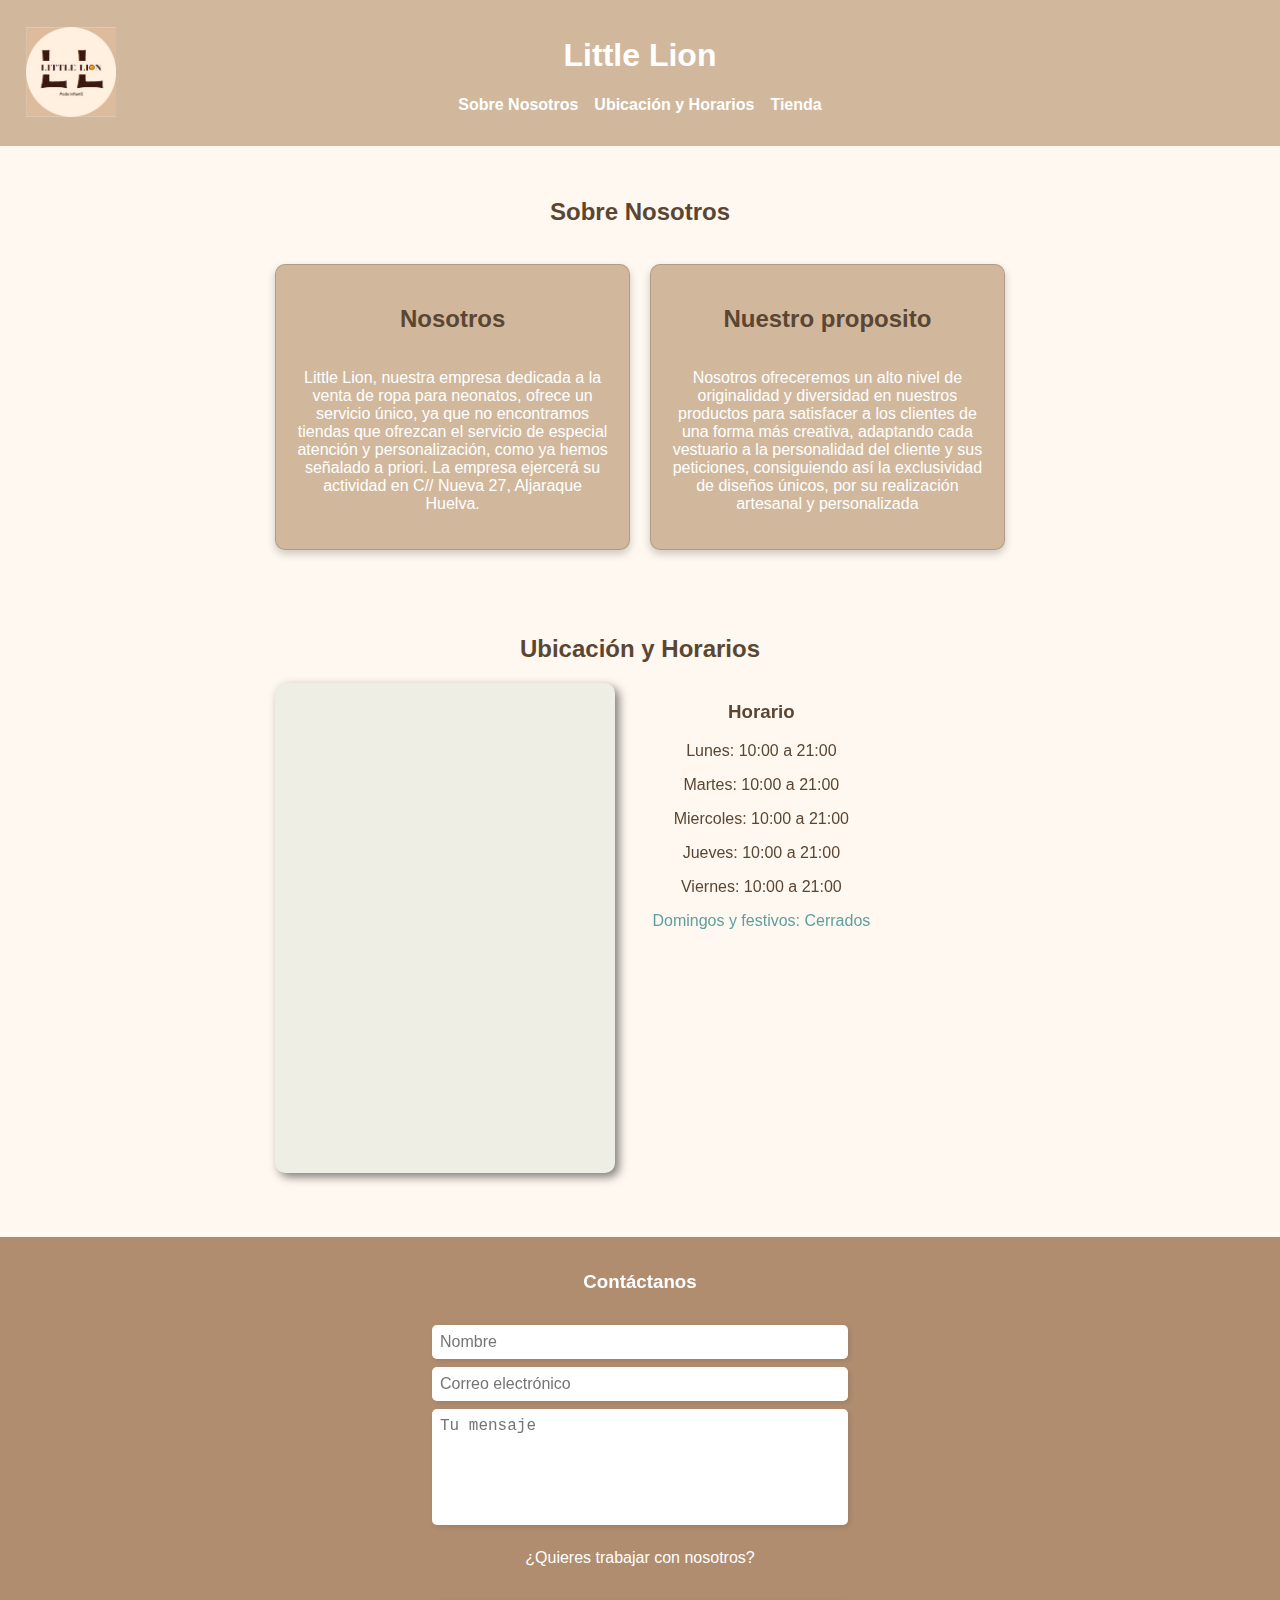
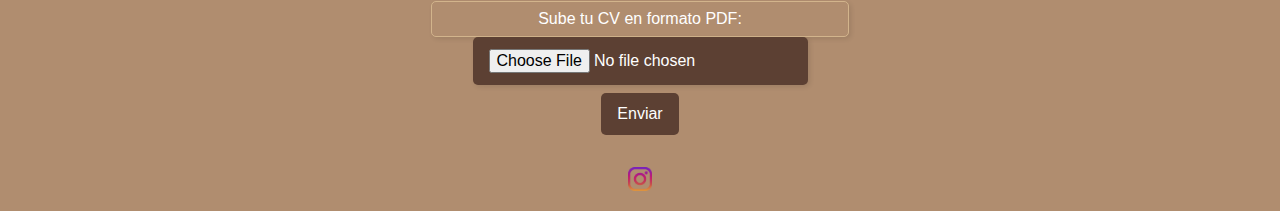
<file: index.html>
<!DOCTYPE html>
<html lang="es">

<head>
    <meta charset="UTF-8">
    <meta name="viewport" content="width=device-width, initial-scale=1.0">
    <title>Little Lion </title>
    <link rel="stylesheet" href="styles.css">
</head>

<body>
    <header>
        <div class="logo">
            <img src="./LOGOLITTLELION.jpg" width="90px" alt="Sin Señal">
          </div>


        <h1>Little Lion</h1>
        <nav>
            <ul>
                <li><a href="#sobre-nosotros">Sobre Nosotros</a></li>
                <li><a href="#ubicacion-horarios">Ubicación y Horarios</a></li>
                <li><a href="store.html">Tienda</a></li>
            </ul>
        </nav>
    </header>

    <main>
        <section id="sobre-nosotros">
            <h2>Sobre Nosotros</h2>
            <br>
            <div class="main-container">
                <div class="sub-container">
                    <h2 style="color: #5A4632;">Nosotros</h2>
                    <div class="content">
                        <p> Little Lion, nuestra empresa dedicada a la venta de ropa para neonatos, ofrece un servicio
                            único, ya que no encontramos tiendas que ofrezcan el servicio de especial atención y
                            personalización, como ya hemos señalado a priori. La empresa ejercerá su actividad en C//
                            Nueva 27, Aljaraque Huelva. </p>
                    </div>

                </div>
                <div class="sub-container">
                    <h2 style="color: #5A4632;">Nuestro proposito</h2>
                    <div class="content">
                        <p>Nosotros ofreceremos un alto nivel de originalidad y diversidad en nuestros productos para
                            satisfacer a los clientes de una forma más creativa, adaptando cada vestuario a la
                            personalidad del cliente y sus peticiones, consiguiendo así la exclusividad de diseños
                            únicos, por su realización artesanal y personalizada </p>
                    </div>

                </div>
            </div>

        </section>

        <section id="ubicacion-horarios">
            <h2>Ubicación y Horarios</h2>
            <div class="map-card">
                <!-- Mapa de Google Maps -->
                <div class="map-card2">
                    <div class="map-container">
                       

                        <iframe
                            src="https://www.google.com/maps/embed?pb=!1m18!1m12!1m3!1d6349.991477927556!2d-7.02526572437936!3d37.271528140989815!2m3!1f0!2f0!3f0!3m2!1i1024!2i768!4f13.1!3m3!1m2!1s0xd11cdee1aa866e7%3A0x16e55325c815a6bf!2sC.%20Nueva%2C%2027%2C%2021110%20Aljaraque%2C%20Huelva!5e0!3m2!1ses!2ses!4v1734200279650!5m2!1ses!2ses"
                            width="300" height="450" style="border:0;" allowfullscreen="" loading="lazy"
                            referrerpolicy="no-referrer-when-downgrade"></iframe>
                    </div>

                </div>

                <!-- Información de Horarios -->
                <div class="horarios">
                    <h3>Horario</h3>
                    <p>Lunes: 10:00 a 21:00</p>
                    <p>Martes: 10:00 a 21:00</p>
                    <p>Miercoles: 10:00 a 21:00</p>
                    <p>Jueves: 10:00 a 21:00</p>
                    <p>Viernes: 10:00 a 21:00</p>
                    <p style="color: cadetblue;">Domingos y festivos: Cerrados</p>

                </div>
            </div>
        </section>


    </main>

    <footer>

        <div class="contacto">
            <h3>Contáctanos</h3>
            <form>
                <input type="text" name="name" placeholder="Nombre" required>
                <input type="email" name="email" placeholder="Correo electrónico" required>
                <textarea name="message" placeholder="Tu mensaje" required></textarea>

                <p>¿Quieres trabajar con nosotros?</p>

                <div id="fileUploadContainer" style=" margin-top: 10px;">
                    <label for="resume">Sube tu CV en formato PDF:</label>
                    <input type="file" id="resume" name="resume" accept=".pdf">
                </div>

                <button type="submit">Enviar</button>
            </form>
        </div>

        <div class="redes-sociales">
            <a href="https://www.instagram.com/littlelion0924/?next=%2F" aria-label="Instagram"><img
                    src="./Logo_Instagram.png" alt="Instagram"></a>
        </div>
    </footer>
</body>

</html>
</file>
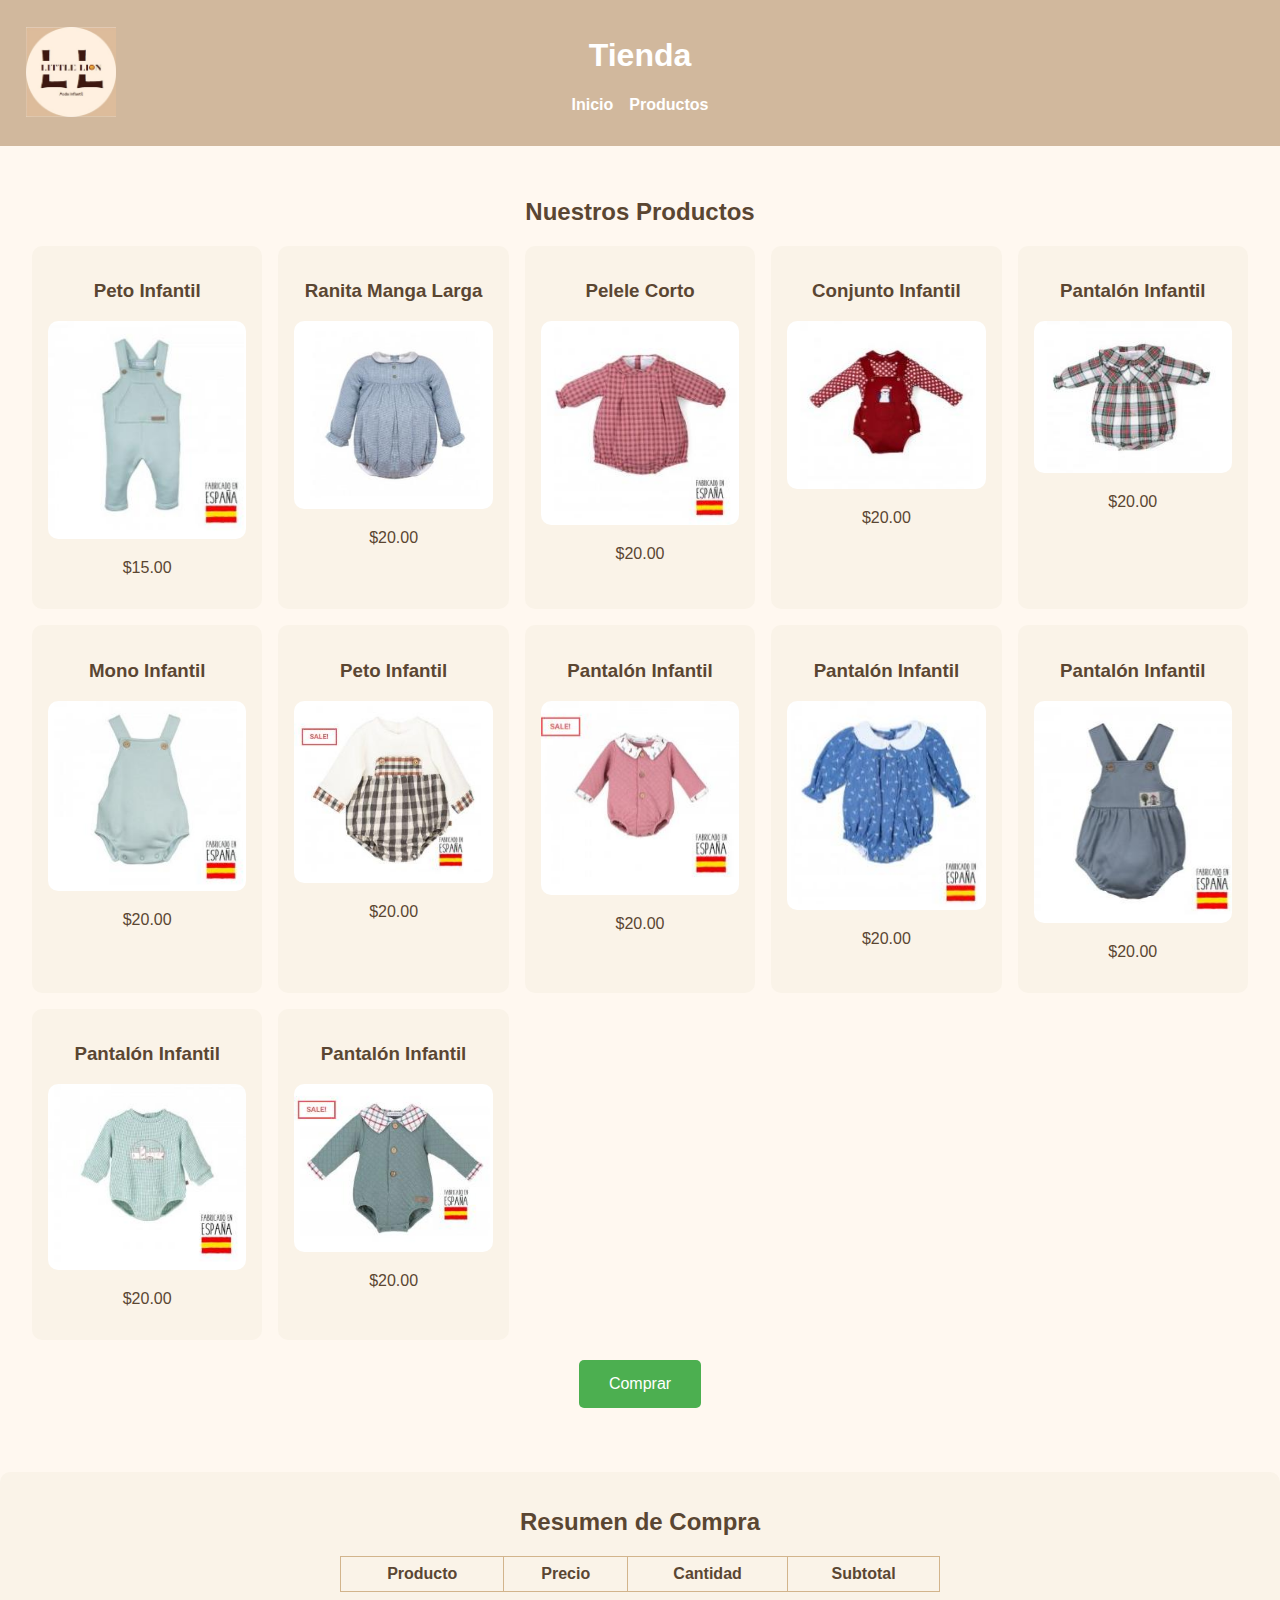
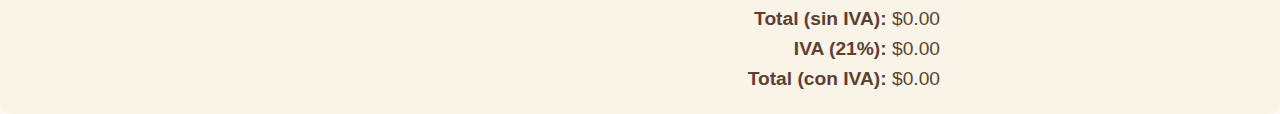
<file: store.html>
<!DOCTYPE html>
<html lang="es">
<head>
    <meta charset="UTF-8">
    <meta name="viewport" content="width=device-width, initial-scale=1.0">
    <title>Tienda</title>
    <link rel="stylesheet" href="styles.css">
</head>
<body>
    <header>
        <div class="logo">
            <img src="./LOGOLITTLELION.jpg" width="90px" alt="Sin Señal">
          </div>

        <h1>Tienda</h1>
        <nav>
            <ul>
                <li><a href="index.html">Inicio</a></li>
                <li><a href="#productos">Productos</a></li>
            </ul>
        </nav>
    </header>

    <main>
        <section id="productos">
            <h2>Nuestros Productos</h2>
            <div class="grid">
                <div class="producto" onclick="agregarAlCarrito(this)">
                    <h3>Peto Infantil</h3>
                    <img src="./2.jpeg" alt="Producto 1">
                    <p>$15.00</p>
                </div>
                <div class="producto" onclick="agregarAlCarrito(this)">
                    <h3>Ranita Manga Larga</h3>
                    <img src="./3.jpeg" alt="Producto 2">
                    <p>$20.00</p>
                </div>
                <div class="producto" onclick="agregarAlCarrito(this)">
                    <h3>Pelele Corto</h3>
                    <img src="./4.jpeg" alt="Producto 2">
                    <p>$20.00</p>
                </div>
                <div class="producto" onclick="agregarAlCarrito(this)">
                    <h3>Conjunto Infantil</h3>
                    <img src="./5.jpeg" alt="Producto 2">
                    <p>$20.00</p>
                </div>
                <div class="producto" onclick="agregarAlCarrito(this)">
                    <h3>Pantalón Infantil</h3>
                    <img src="./12.jpeg" alt="Producto 2">
                    <p>$20.00</p>
                </div>
                <div class="producto" onclick="agregarAlCarrito(this)">
                    <h3>Mono Infantil</h3>
                    <img src="./1.jpeg" width="200%" alt="Producto 2">
                    <p>$20.00</p>
                </div>
                <div class="producto" onclick="agregarAlCarrito(this)">
                    <h3>Peto Infantil</h3>
                    <img src="./6.jpeg" alt="Producto 2">
                    <p>$20.00</p>
                </div>
                <div class="producto" onclick="agregarAlCarrito(this)">
                    <h3>Pantalón Infantil</h3>
                    <img src="./7.jpeg" alt="Producto 2">
                    <p>$20.00</p>
                </div>
                <div class="producto" onclick="agregarAlCarrito(this)">
                    <h3>Pantalón Infantil</h3>
                    <img src="./8.jpeg" alt="Producto 2">
                    <p>$20.00</p>
                </div>
                <div class="producto" onclick="agregarAlCarrito(this)">
                    <h3>Pantalón Infantil</h3>
                    <img src="./9.jpeg" alt="Producto 2">
                    <p>$20.00</p>
                </div>
                <div class="producto" onclick="agregarAlCarrito(this)">
                    <h3>Pantalón Infantil</h3>
                    <img src="./10.jpeg" alt="Producto 2">
                    <p>$20.00</p>
                </div>
                <div class="producto" onclick="agregarAlCarrito(this)">
                    <h3>Pantalón Infantil</h3>
                    <img src="./11.jpeg" alt="Producto 2">
                    <p>$20.00</p>
                </div>  

            </div>
            <div class="compra-container">
                <button id="btn-comprar" onclick="realizarCompra()">Comprar</button>
            </div>
            
        </section>
    </main>

    <section id="resumen-carrito">
        <h2>Resumen de Compra</h2>
        <div class="resumen-container">
            <table>
                <thead>
                    <tr>
                        <th>Producto</th>
                        <th>Precio</th>
                        <th>Cantidad</th>
                        <th>Subtotal</th>
                    </tr>
                </thead>
                <tbody id="resumen-body">
                    <!-- Filas dinámicas generadas por JavaScript -->
                </tbody>
            </table>
            <div class="total-container">
                <p><strong>Total (sin IVA):</strong> $<span id="total-sin-iva">0.00</span></p>
                <p><strong>IVA (21%):</strong> $<span id="iva">0.00</span></p>
                <p><strong>Total (con IVA):</strong> $<span id="total-con-iva">0.00</span></p>
            </div>
        </div>
    </section>

    <script>
       
       const carrito = {};

function agregarAlCarrito(producto) {
    const nombre = producto.querySelector('h3').textContent;
    const precioTexto = producto.querySelector('p').textContent;
    const precio = parseFloat(precioTexto.replace('$', ''));
    
    // Crear una clave única basada en el nombre del producto y un timestamp para evitar colisiones
    const claveProducto = `${nombre}-${Date.now()}`;

    if (carrito[claveProducto]) {
        carrito[claveProducto].cantidad += 1;
        carrito[claveProducto].subtotal += precio;
    } else {
        carrito[claveProducto] = { nombre, precio, cantidad: 1, subtotal: precio };
    }

    actualizarResumen();
}

function actualizarResumen() {
    const resumenBody = document.getElementById('resumen-body');
    resumenBody.innerHTML = '';

    let totalSinIVA = 0;

    for (const [clave, datos] of Object.entries(carrito)) {
        totalSinIVA += datos.subtotal;

        const fila = document.createElement('tr');
        fila.innerHTML = `
            <td>${datos.nombre}</td>
            <td>$${datos.precio.toFixed(2)}</td>
            <td>${datos.cantidad}</td>
            <td>$${datos.subtotal.toFixed(2)}</td>
        `;
        resumenBody.appendChild(fila);
    }

    const iva = totalSinIVA * 0.21;
    const totalConIVA = totalSinIVA + iva;

    document.getElementById('total-sin-iva').textContent = totalSinIVA.toFixed(2);
    document.getElementById('iva').textContent = iva.toFixed(2);
    document.getElementById('total-con-iva').textContent = totalConIVA.toFixed(2);
}

function mostrarMensaje(tipo, mensaje) {
    const mensajeDiv = document.createElement('div');
    mensajeDiv.className = `mensaje-alerta ${tipo}`; // Clase CSS según el tipo (éxito o error)
    mensajeDiv.textContent = mensaje;

    document.body.appendChild(mensajeDiv);

    setTimeout(() => {
        mensajeDiv.remove();
    }, 3000);
}

function realizarCompra() {
    if (Object.keys(carrito).length === 0) {
        mostrarMensaje('error', 'El carrito está vacío. Por favor, agrega productos antes de realizar la compra.');
    } else {
        mostrarMensaje('exito', '¡Gracias por tu compra! Procesaremos tu pedido en breve.');

        // Vaciar el carrito
        for (const key in carrito) {
            delete carrito[key];
        }
        actualizarResumen();
    }
}


    </script>
</body>
</html>
</file>
<file: styles.css>
body {
    font-family: 'Arial Rounded MT Bold', sans-serif;
    margin: 0;
    color: #5A4632;
    background-color: #FFF8F0;
}

header {
    background-color: #D1B89D;
    color: white;
    padding: 1rem;
    text-align: center;
}

nav ul {
    list-style: none;
    padding: 0;
    display: flex;
    justify-content: center;
    gap: 1rem;
}

nav ul li a {
    text-decoration: none;
    color: white;
    font-weight: bold;
}

main {
    padding: 2rem;
}

footer {
    background-color: #B08D6F;
    color: white;
    text-align: center;
    padding: 1rem;
    margin-top: 2rem;
}

footer .contacto form {
    display: flex;
    flex-direction: column;
    gap: 0.5rem;
}

footer .contacto input, footer .contacto textarea {
    width: 100%;
    padding: 0.5rem;
    border: none;
    border-radius: 5px;
}

footer .redes-sociales a img {
    width: 24px;
    margin: 0 0.5rem;
}

.grid {
    display: grid;
    grid-template-columns: repeat(auto-fill, minmax(200px, 1fr));
    gap: 1rem;
}

.producto {
    text-align: center;
    background: #FAF3E8;
    padding: 1rem;
    border-radius: 10px;
    cursor: pointer;
}

.producto img {
    max-width: 100%;
    border-radius: 10px;
}



.main-container {
    width: 60%;
    margin: 0 auto;
    height: auto;
    display: flex;
    flex-direction: row;
    justify-content: center;
    align-items: flex-start;
    gap: 20px;
    margin-bottom: 7%;
  }
  
  .sub-container {
    flex: 1;
    padding: 20px;
    border: 1px solid rgba(51, 49, 49, 0.2);
    border-radius: 10px;
    background-color:#D1B89D;
    color: #fff;
    text-align: justify;
    box-shadow: 0 4px 8px rgba(0, 0, 0, 0.2);
    max-height: 300px;
    overflow: hidden;
    position: relative;
  }


  .content {
    max-height: 250px;
    overflow: hidden;
    transition: max-height 0.3s ease-in-out;
  }

  h1, h2, h3, p {
    text-align: center; /* Centra el texto horizontalmente */
}


/* Estilos generales para el formulario */
.contacto form {
    display: flex;
    flex-direction: column;
    align-items: center; /* Centrar los elementos horizontalmente */
    gap: 1rem; /* Espaciado entre los elementos */
    margin: 2rem auto;
    width: 100%;
    max-width: 400px; /* Limitar el ancho del formulario */
}

.contacto input,
.contacto textarea,
.contacto label {
    width: 100%; /* Los elementos ocupan todo el ancho disponible */
    padding: 0.5rem; /* Espaciado interno para una mejor apariencia */
    border: 1px solid #d2b48c; /* Borde suave */
    border-radius: 5px; /* Bordes redondeados */
    box-shadow: 2px 2px 5px rgba(0, 0, 0, 0.1); /* Sombra ligera */
    font-size: 1rem;
}

/* Estilo para los botones */
.contacto button, 
.contacto input[type="file"] {
    background-color: #5c4033; /* Color marrón */
    color: white;
    border: none;
    padding: 0.75rem 1rem; /* Espaciado interno */
    border-radius: 5px;
    cursor: pointer;
    font-size: 1rem;
    transition: background-color 0.3s ease;
    width: fit-content; /* Ajustar el tamaño al contenido */
    align-self: center; /* Centrar en el formulario */
}

/* Hover y foco en botones */
.contacto button:hover, 
.contacto input[type="file"]:hover {
    background-color: #d2b48c; /* Cambiar color al pasar el cursor */
}

.contacto button:active, 
.contacto input[type="file"]:active {
    background-color: #5c4033; /* Restaurar marrón oscuro al hacer clic */
    transform: scale(0.98); /* Efecto de "presión" al hacer clic */
}

/* Estilo específico para el textarea */
.contacto textarea {
    resize: none; /* Desactivar el redimensionamiento del área de texto */
    height: 100px; /* Altura fija */
}

/* Estilo adicional para el contenedor del input de archivo */
#fileUploadContainer {
    display: flex;
    flex-direction: column;
    align-items: center; /* Centrar el contenido */
    width: 100%;
}


#ubicacion-horarios {
    text-align: center;
  }
  
  .map-card {
    display: flex;
    justify-content: space-between;
    align-items: flex-start;
    margin-top: 20px;
    margin-left: 20%;


  }
  .map-card2 {
    background-color: #eeeee4;
    color: #fff;
    width: 300px;
    padding: 20px;
    border-radius: 10px 10px 10px 10px;
    box-shadow: 4px 4px 10px rgba(0, 0, 0, 0.5);
  }
  
  .map-container {
    flex: 1;
    max-width: 600px;
    height: 450px; /* Ajusta la altura del mapa según sea necesario */
  }
  
  .horarios {
    flex: 1;
margin-right:35%;
}
  
 /* Resumen del carrito */
#resumen-carrito {
    margin-top: 2rem;
    padding: 1rem;
    background-color: #FAF3E8;
    border-radius: 10px;
}

.resumen-container {
    max-width: 600px;
    margin: 0 auto;
    text-align: left;
}

table {
    width: 100%;
    border-collapse: collapse;
    margin-bottom: 1rem;
}

table th, table td {
    padding: 0.5rem;
    text-align: center;
    border: 1px solid #d2b48c;
}

.total-container p {
    font-size: 1.2rem;
    text-align: right;
    margin: 0.5rem 0;
}

.total-container p strong {
    color: #5c4033;
}
.compra-container {
    text-align: center;
    margin-top: 20px;
}

#btn-comprar {
    background-color: #4CAF50;
    color: white;
    padding: 15px 30px;
    font-size: 16px;
    border: none;
    border-radius: 5px;
    cursor: pointer;
    transition: background-color 0.3s ease;
}

#btn-comprar:hover {
    background-color: #45a049;
}

#btn-comprar:active {
    background-color: #3e8e41;
}


/* Estilo general para los mensajes */
.mensaje-alerta {
    position: fixed;
    top: 20px;
    left: 50%;
    transform: translateX(-50%);
    padding: 1rem 2rem;
    border-radius: 5px;
    color: white;
    font-weight: bold;
    text-align: center;
    box-shadow: 0 4px 8px rgba(0, 0, 0, 0.2);
    z-index: 1000;
    animation: fadeInOut 3s ease-in-out;
}

/* Colores específicos para los tipos de mensaje */
.mensaje-alerta.exito {
    background-color: #4CAF50; /* Verde para éxito */
}

.mensaje-alerta.error {
    background-color: #F44336; /* Rojo para error */
}

/* Animación para desvanecer */
@keyframes fadeInOut {
    0% {
        opacity: 0;
        transform: translateX(-50%) translateY(-10px);
    }
    10%, 90% {
        opacity: 1;
        transform: translateX(-50%) translateY(0);
    }
    100% {
        opacity: 0;
        transform: translateX(-50%) translateY(-10px);
    }
}


.logo {
    position: absolute; /* Posiciona el elemento relativo a la ventana */
    top: 3%;         /* Ajusta la distancia desde la parte superior */
    left: 2%;       /* Ajusta la distancia desde la parte derecha */
    height: auto;      /* Mantiene la proporción del logo */
}
</file>
